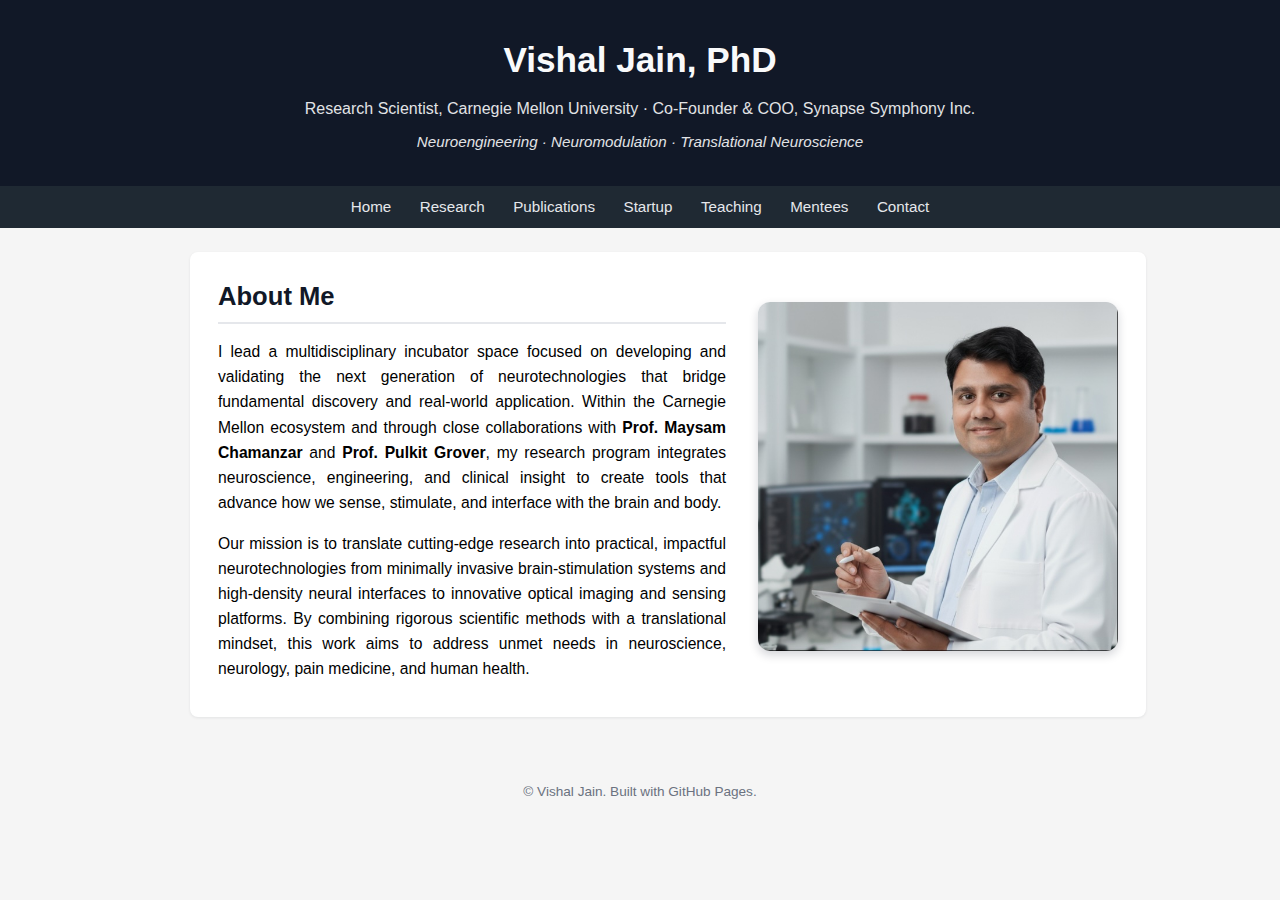
<file: index.html>
<!DOCTYPE html>
<html lang="en">
<head>
    <meta charset="UTF-8">
    <title>Vishal Jain, PhD – Neuroengineering</title>
    <meta name="viewport" content="width=device-width, initial-scale=1.0">
    <link rel="stylesheet" href="assets/css/style.css">
</head>
<body>
    <header>
        <h1>Vishal Jain, PhD</h1>
        <p>Research Scientist, Carnegie Mellon University · Co-Founder &amp; COO, Synapse Symphony Inc.</p>
        <p class="tagline">Neuroengineering · Neuromodulation · Translational Neuroscience</p>
    </header>

    <nav>
        <a href="index.html">Home</a>
        <a href="research.html">Research</a>
        <a href="publications.html">Publications</a>
        <a href="startup.html">Startup</a>
        <a href="teaching.html">Teaching</a>
        <a href="mentees.html">Mentees</a>
        <a href="contact.html">Contact</a>
    </nav>

    <main class="container">

<section id="lab-hero" class="hero">
  <div class="hero-text">
    <h2>About Me</h2>
    <p>
      I lead a multidisciplinary incubator space focused on developing and validating the next
      generation of neurotechnologies that bridge fundamental discovery and real-world application.
      Within the Carnegie Mellon ecosystem and through close collaborations with
      <strong>Prof. Maysam Chamanzar</strong> and <strong>Prof. Pulkit Grover</strong>,
      my research program integrates neuroscience, engineering, and clinical insight to create tools
      that advance how we sense, stimulate, and interface with the brain and body.
    </p>
    <p>
      Our mission is to translate cutting-edge research into practical, impactful neurotechnologies 
      from minimally invasive brain-stimulation systems and high-density neural interfaces to 
      innovative optical imaging and sensing platforms. By combining rigorous scientific methods 
      with a translational mindset, this work aims to address unmet needs in neuroscience, neurology, 
      pain medicine, and human health.
    </p>
  </div>

  <div class="hero-image">
    <img src="assets/images/lab_Vishal.jpg" alt="lab_Vishal.jpg">
  </div>
</section>

    </main>

    <footer>
        &copy; Vishal Jain. Built with GitHub Pages.
    </footer>
</body>
</html>
</file>
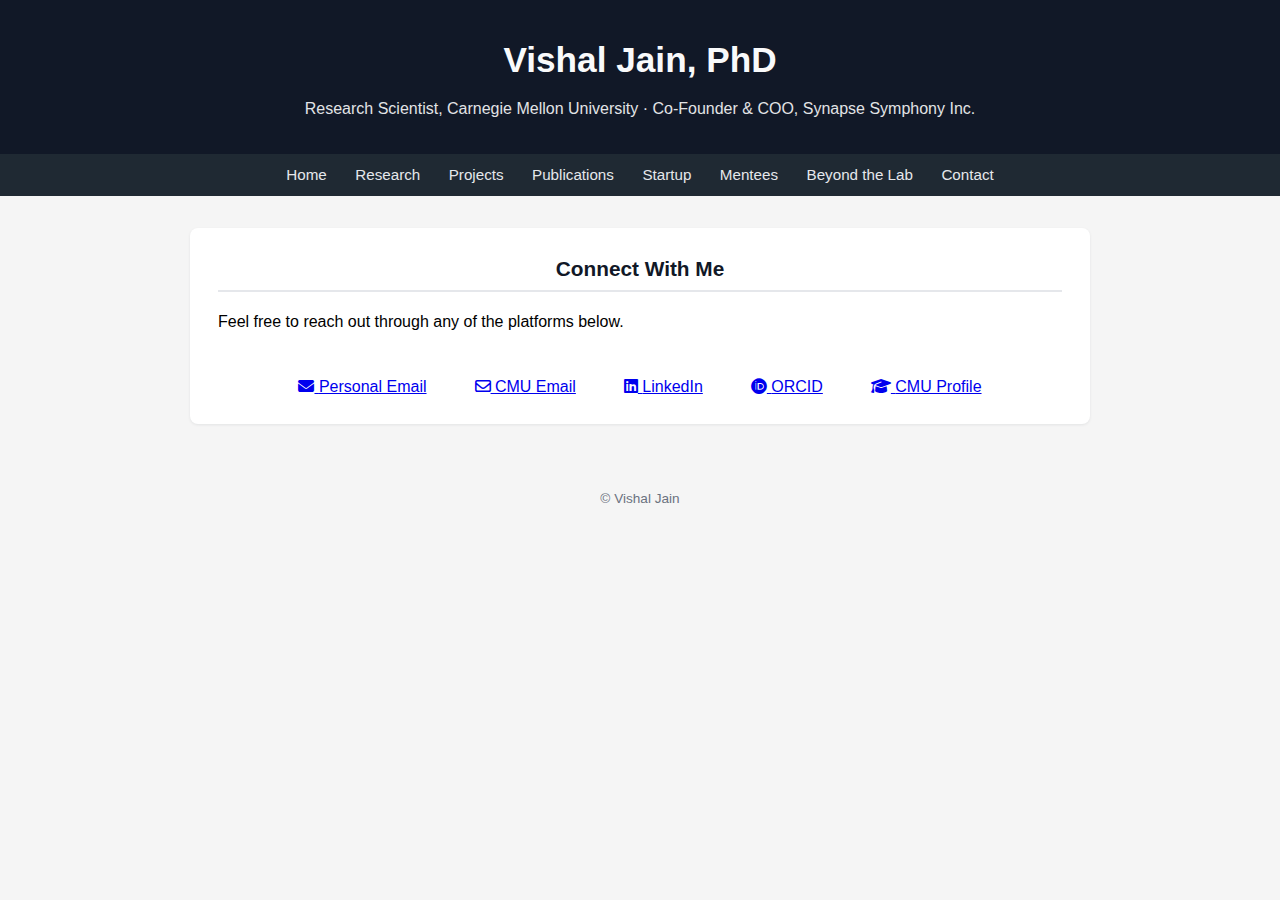
<file: contact.html>
<!DOCTYPE html>
<html lang="en">
<head>
    <meta charset="UTF-8">
    <title>Contact – Vishal Jain</title>
    <meta name="viewport" content="width=device-width, initial-scale=1.0">
    <link rel="stylesheet" href="assets/css/style.css">

    <!-- Font Awesome for icons -->
    <link rel="stylesheet" href="https://cdnjs.cloudflare.com/ajax/libs/font-awesome/6.5.0/css/all.min.css">
</head>

<body>

<header>
    <h1>Vishal Jain, PhD</h1>
    <p>Research Scientist, Carnegie Mellon University · Co-Founder & COO, Synapse Symphony Inc.</p>
</header>

<nav>
    <a href="index.html">Home</a>
    <a href="research.html">Research</a>
    <a href="projects.html">Projects</a>
    <a href="publications.html">Publications</a>
    <a href="startup.html">Startup</a>
    <a href="mentees.html">Mentees</a>
    <a href="fun.html">Beyond the Lab</a>
    <a href="contact.html">Contact</a>
</nav>

<main class="container">
<section id="contact-section">
    <h2>Connect With Me</h2>

    <p class="contact-intro">
        Feel free to reach out through any of the platforms below.
    </p>

    <div class="contact-icons">

        <!-- Personal Gmail -->
        <a href="drvishaljain.resgmail.com" class="contact-icon" target="_blank">
            <i class="fa-solid fa-envelope"></i>
            <span>Personal Email</span>
        </a>

        <!-- Professional Gmail -->
        <a href="vishalja@andrew.cmu.edu" class="contact-icon" target="_blank">
            <i class="fa-regular fa-envelope"></i>
            <span>CMU Email</span>
        </a>

        <!-- LinkedIn -->
        <a href="https://www.linkedin.com/in/vishal-jain-phd-2135058b/" class="contact-icon" target="_blank">
            <i class="fa-brands fa-linkedin"></i>
            <span>LinkedIn</span>
        </a>

        <!-- ORCID -->
        <a href="https://orcid.org/0000-0002-5865-6235" class="contact-icon" target="_blank">
            <i class="fa-brands fa-orcid"></i>
            <span>ORCID</span>
        </a>

        <!-- CMU Page -->
        <a href="https://www.cmu.edu/ni/people/postdocs/vishal-jain" class="contact-icon" target="_blank">
            <i class="fa-solid fa-graduation-cap"></i>
            <span>CMU Profile</span>
        </a>

    </div>
</section>
</main>

<footer>
    &copy; Vishal Jain
</footer>

</body>
</html>
</file>
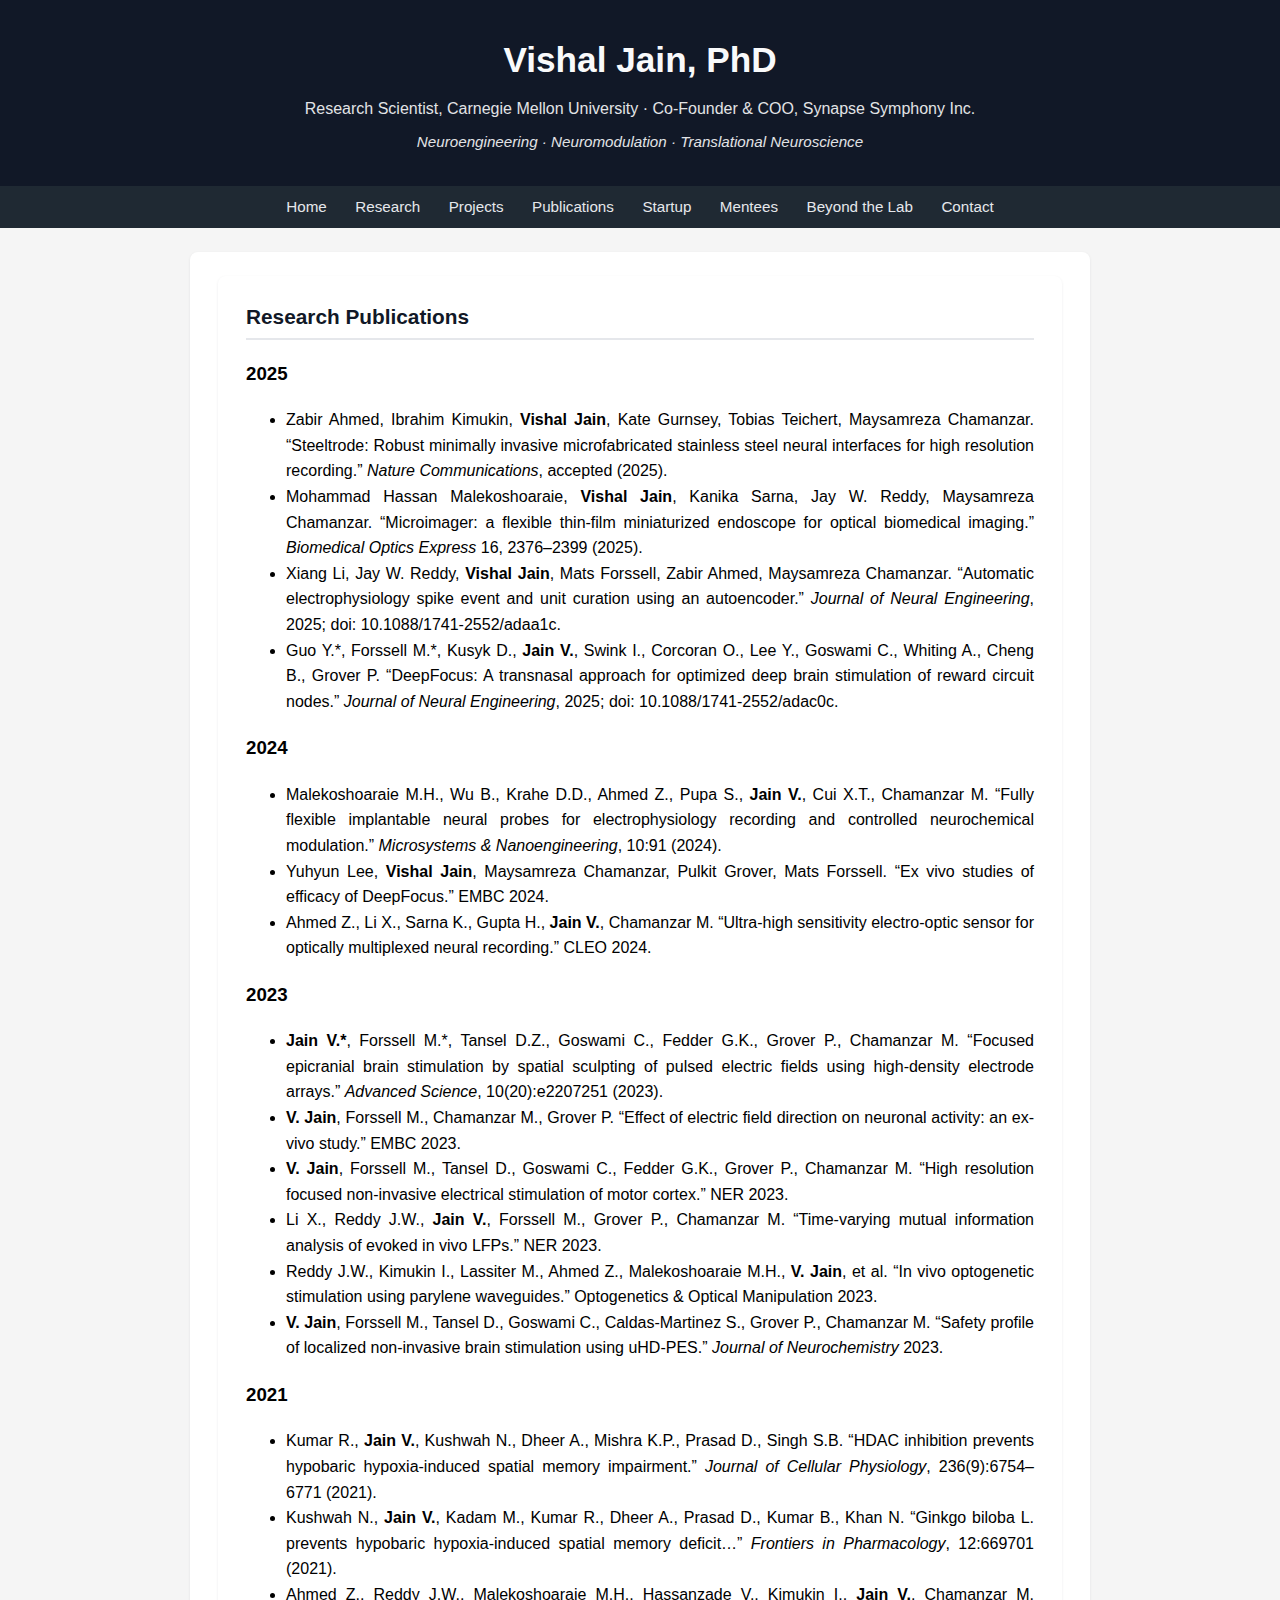
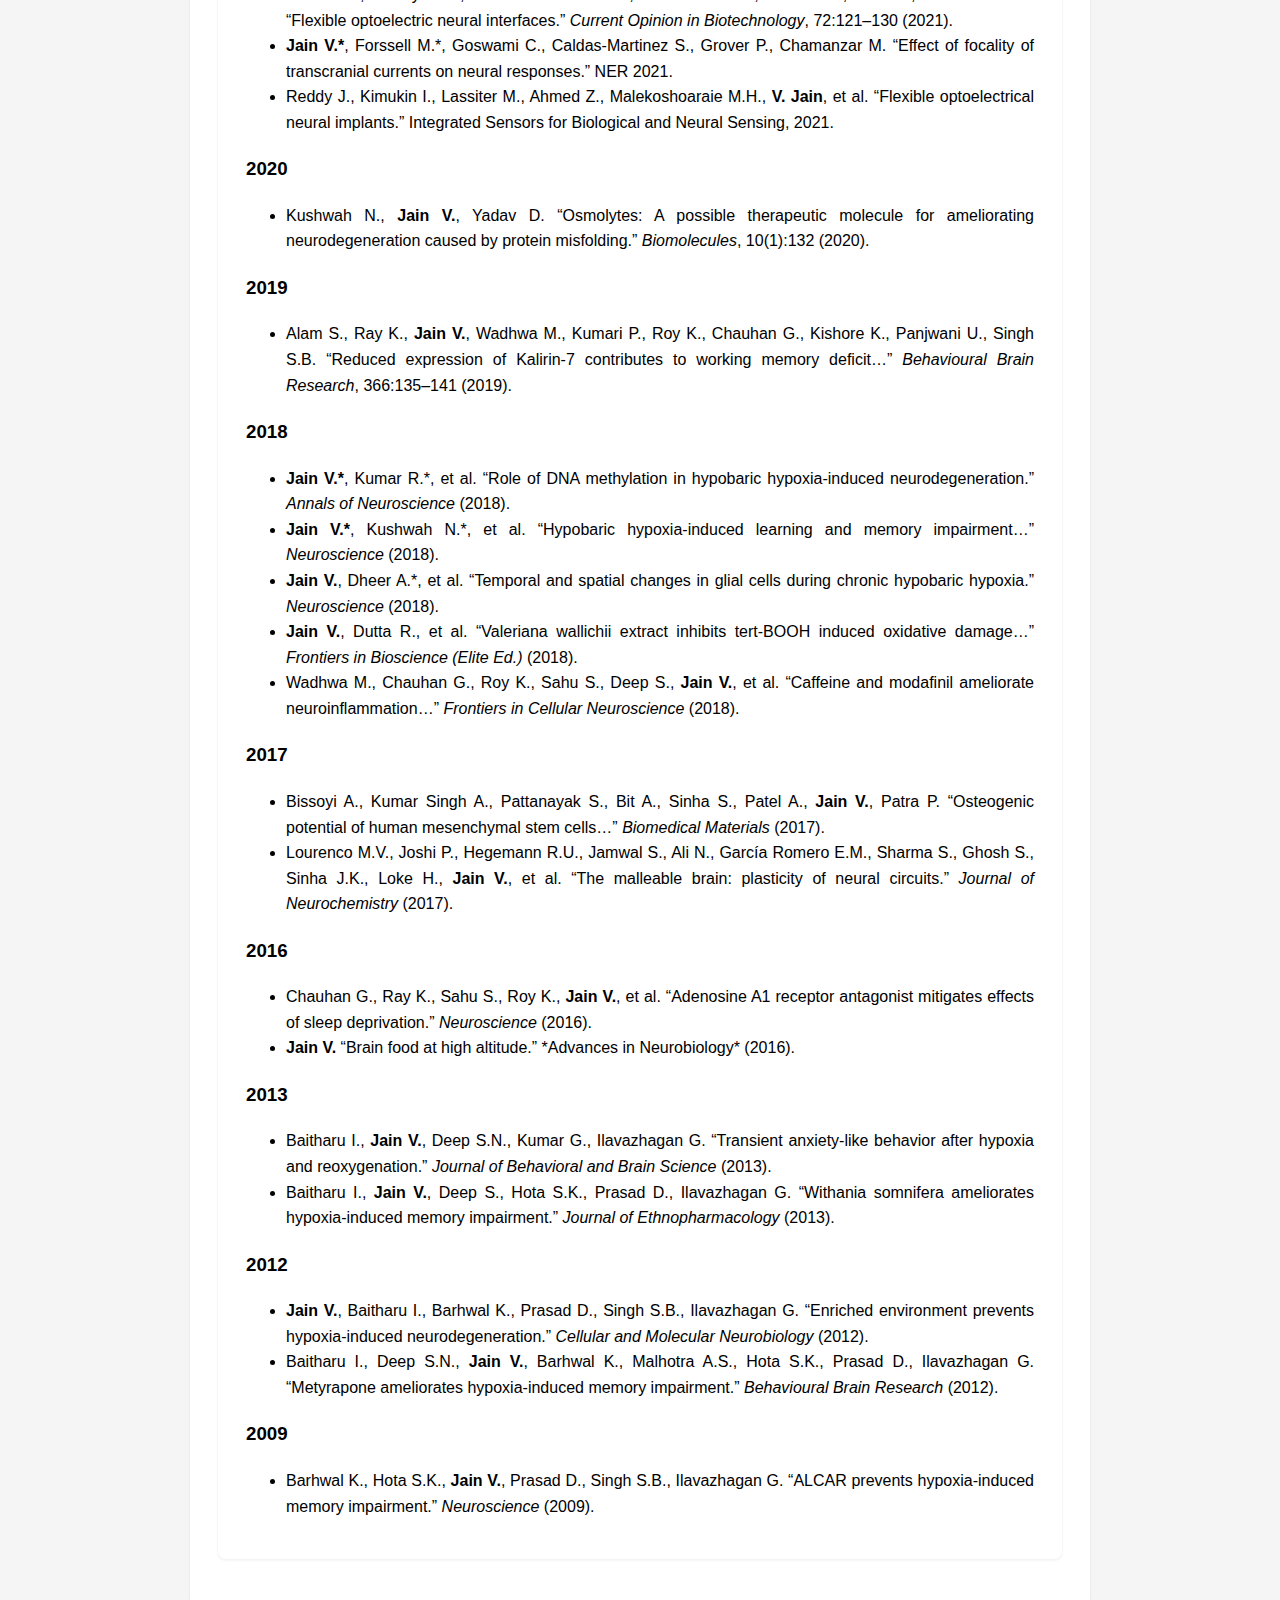
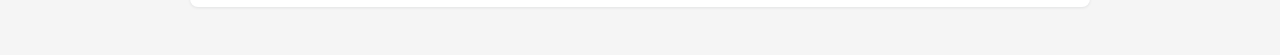
<file: publications.html>
<!DOCTYPE html>
<html lang="en">
<head>
    <meta charset="UTF-8">
    <title>Vishal Jain, PhD – Neuroengineering</title>
    <meta name="viewport" content="width=device-width, initial-scale=1.0">
    <link rel="stylesheet" href="assets/css/style.css">
</head>
<body>
    <header>
        <h1>Vishal Jain, PhD</h1>
        <p>Research Scientist, Carnegie Mellon University · Co-Founder &amp; COO, Synapse Symphony Inc.</p>
        <p class="tagline">Neuroengineering · Neuromodulation · Translational Neuroscience</p>
    </header>

    <nav>
        <a href="index.html">Home</a>
        <a href="research.html">Research</a>
        <a href="projects.html">Projects</a>
        <a href="publications.html">Publications</a>
        <a href="startup.html">Startup</a>
        <!-- <a href="teaching.html">Teaching</a> -->
        <a href="mentees.html">Mentees</a>
        <a href="fun.html">Beyond the Lab</a>
        <a href="contact.html">Contact</a>
    </nav>

    <main class="container">

<section>
    <section>
    <h2>Research Publications</h2>

    <!-- 2025 -->
    <h3>2025</h3>
    <ul>
        <li>
            Zabir Ahmed, Ibrahim Kimukin, <strong>Vishal Jain</strong>, Kate Gurnsey, Tobias Teichert, Maysamreza Chamanzar. 
            “Steeltrode: Robust minimally invasive microfabricated stainless steel neural interfaces for high resolution recording.” 
            <em>Nature Communications</em>, accepted (2025).
        </li>
        <li>
            Mohammad Hassan Malekoshoaraie, <strong>Vishal Jain</strong>, Kanika Sarna, Jay W. Reddy, Maysamreza Chamanzar. 
            “Microimager: a flexible thin-film miniaturized endoscope for optical biomedical imaging.” 
            <em>Biomedical Optics Express</em> 16, 2376–2399 (2025).
        </li>
        <li>
            Xiang Li, Jay W. Reddy, <strong>Vishal Jain</strong>, Mats Forssell, Zabir Ahmed, Maysamreza Chamanzar. 
            “Automatic electrophysiology spike event and unit curation using an autoencoder.” 
            <em>Journal of Neural Engineering</em>, 2025; doi: 10.1088/1741-2552/adaa1c.
        </li>
        <li>
            Guo Y.*, Forssell M.*, Kusyk D., <strong>Jain V.</strong>, Swink I., Corcoran O., Lee Y., Goswami C., Whiting A., Cheng B., Grover P. 
            “DeepFocus: A transnasal approach for optimized deep brain stimulation of reward circuit nodes.” 
            <em>Journal of Neural Engineering</em>, 2025; doi: 10.1088/1741-2552/adac0c.
        </li>
    </ul>

    <!-- 2024 -->
    <h3>2024</h3>
    <ul>
        <li>
            Malekoshoaraie M.H., Wu B., Krahe D.D., Ahmed Z., Pupa S., <strong>Jain V.</strong>, Cui X.T., Chamanzar M. 
            “Fully flexible implantable neural probes for electrophysiology recording and controlled neurochemical modulation.” 
            <em>Microsystems &amp; Nanoengineering</em>, 10:91 (2024).
        </li>
        <li>
            Yuhyun Lee, <strong>Vishal Jain</strong>, Maysamreza Chamanzar, Pulkit Grover, Mats Forssell. 
            “Ex vivo studies of efficacy of DeepFocus.” 
            EMBC 2024.
        </li>
        <li>
            Ahmed Z., Li X., Sarna K., Gupta H., <strong>Jain V.</strong>, Chamanzar M. 
            “Ultra-high sensitivity electro-optic sensor for optically multiplexed neural recording.” 
            CLEO 2024.
        </li>
    </ul>

    <!-- 2023 -->
    <h3>2023</h3>
    <ul>
        <li>
            <strong>Jain V.*</strong>, Forssell M.*, Tansel D.Z., Goswami C., Fedder G.K., Grover P., Chamanzar M. 
            “Focused epicranial brain stimulation by spatial sculpting of pulsed electric fields using high-density electrode arrays.” 
            <em>Advanced Science</em>, 10(20):e2207251 (2023).
        </li>
        <li>
            <strong>V. Jain</strong>, Forssell M., Chamanzar M., Grover P. 
            “Effect of electric field direction on neuronal activity: an ex-vivo study.” 
            EMBC 2023.
        </li>
        <li>
            <strong>V. Jain</strong>, Forssell M., Tansel D., Goswami C., Fedder G.K., Grover P., Chamanzar M. 
            “High resolution focused non-invasive electrical stimulation of motor cortex.” 
            NER 2023.
        </li>
        <li>
            Li X., Reddy J.W., <strong>Jain V.</strong>, Forssell M., Grover P., Chamanzar M. 
            “Time-varying mutual information analysis of evoked in vivo LFPs.” 
            NER 2023.
        </li>
        <li>
            Reddy J.W., Kimukin I., Lassiter M., Ahmed Z., Malekoshoaraie M.H., <strong>V. Jain</strong>, et al. 
            “In vivo optogenetic stimulation using parylene waveguides.” 
            Optogenetics & Optical Manipulation 2023.
        </li>
        <li>
            <strong>V. Jain</strong>, Forssell M., Tansel D., Goswami C., Caldas-Martinez S., Grover P., Chamanzar M. 
            “Safety profile of localized non-invasive brain stimulation using uHD-PES.” 
            <em>Journal of Neurochemistry</em> 2023.
        </li>
    </ul>

    <!-- 2021 -->
    <h3>2021</h3>
    <ul>
        <li>
            Kumar R., <strong>Jain V.</strong>, Kushwah N., Dheer A., Mishra K.P., Prasad D., Singh S.B. 
            “HDAC inhibition prevents hypobaric hypoxia-induced spatial memory impairment.” 
            <em>Journal of Cellular Physiology</em>, 236(9):6754–6771 (2021).
        </li>
        <li>
            Kushwah N., <strong>Jain V.</strong>, Kadam M., Kumar R., Dheer A., Prasad D., Kumar B., Khan N. 
            “Ginkgo biloba L. prevents hypobaric hypoxia-induced spatial memory deficit…” 
            <em>Frontiers in Pharmacology</em>, 12:669701 (2021).
        </li>
        <li>
            Ahmed Z., Reddy J.W., Malekoshoaraie M.H., Hassanzade V., Kimukin I., <strong>Jain V.</strong>, Chamanzar M. 
            “Flexible optoelectric neural interfaces.” 
            <em>Current Opinion in Biotechnology</em>, 72:121–130 (2021).
        </li>
        <li>
            <strong>Jain V.*</strong>, Forssell M.*, Goswami C., Caldas-Martinez S., Grover P., Chamanzar M. 
            “Effect of focality of transcranial currents on neural responses.” 
            NER 2021.
        </li>
        <li>
            Reddy J., Kimukin I., Lassiter M., Ahmed Z., Malekoshoaraie M.H., <strong>V. Jain</strong>, et al. 
            “Flexible optoelectrical neural implants.” 
            Integrated Sensors for Biological and Neural Sensing, 2021.
        </li>
    </ul>

    <!-- 2020 -->
    <h3>2020</h3>
    <ul>
        <li>
            Kushwah N., <strong>Jain V.</strong>, Yadav D. 
            “Osmolytes: A possible therapeutic molecule for ameliorating neurodegeneration caused by protein misfolding.” 
            <em>Biomolecules</em>, 10(1):132 (2020).
        </li>
    </ul>

    <!-- 2019 -->
    <h3>2019</h3>
    <ul>
        <li>
            Alam S., Ray K., <strong>Jain V.</strong>, Wadhwa M., Kumari P., Roy K., Chauhan G., Kishore K., Panjwani U., Singh S.B. 
            “Reduced expression of Kalirin-7 contributes to working memory deficit…” 
            <em>Behavioural Brain Research</em>, 366:135–141 (2019).
        </li>
    </ul>

    <!-- 2018 -->
    <h3>2018</h3>
    <ul>
        <li>
            <strong>Jain V.*</strong>, Kumar R.*, et al. “Role of DNA methylation in hypobaric hypoxia-induced neurodegeneration.” 
            <em>Annals of Neuroscience</em> (2018).
        </li>
        <li>
            <strong>Jain V.*</strong>, Kushwah N.*, et al. “Hypobaric hypoxia-induced learning and memory impairment…” 
            <em>Neuroscience</em> (2018).
        </li>
        <li>
            <strong>Jain V.</strong>, Dheer A.*, et al. “Temporal and spatial changes in glial cells during chronic hypobaric hypoxia.” 
            <em>Neuroscience</em> (2018).
        </li>
        <li>
            <strong>Jain V.</strong>, Dutta R., et al. “Valeriana wallichii extract inhibits tert-BOOH induced oxidative damage…” 
            <em>Frontiers in Bioscience (Elite Ed.)</em> (2018).
        </li>
        <li>
            Wadhwa M., Chauhan G., Roy K., Sahu S., Deep S., <strong>Jain V.</strong>, et al. 
            “Caffeine and modafinil ameliorate neuroinflammation…” 
            <em>Frontiers in Cellular Neuroscience</em> (2018).
        </li>
    </ul>

    <!-- 2017 -->
    <h3>2017</h3>
    <ul>
        <li>
            Bissoyi A., Kumar Singh A., Pattanayak S., Bit A., Sinha S., Patel A., <strong>Jain V.</strong>, Patra P. 
            “Osteogenic potential of human mesenchymal stem cells…” 
            <em>Biomedical Materials</em> (2017).
        </li>
        <li>
            Lourenco M.V., Joshi P., Hegemann R.U., Jamwal S., Ali N., 
            García Romero E.M., Sharma S., Ghosh S., Sinha J.K., Loke H., <strong>Jain V.</strong>, et al. 
            “The malleable brain: plasticity of neural circuits.” 
            <em>Journal of Neurochemistry</em> (2017).
        </li>
    </ul>

    <!-- 2016 -->
    <h3>2016</h3>
    <ul>
        <li>
            Chauhan G., Ray K., Sahu S., Roy K., <strong>Jain V.</strong>, et al. 
            “Adenosine A1 receptor antagonist mitigates effects of sleep deprivation.” 
            <em>Neuroscience</em> (2016).
        </li>
        <li>
            <strong>Jain V.</strong> 
            “Brain food at high altitude.” 
            *Advances in Neurobiology* (2016).
        </li>
    </ul>

    <!-- 2013 -->
    <h3>2013</h3>
    <ul>
        <li>
            Baitharu I., <strong>Jain V.</strong>, Deep S.N., Kumar G., Ilavazhagan G. 
            “Transient anxiety-like behavior after hypoxia and reoxygenation.” 
            <em>Journal of Behavioral and Brain Science</em> (2013).
        </li>
        <li>
            Baitharu I., <strong>Jain V.</strong>, Deep S., Hota S.K., Prasad D., Ilavazhagan G. 
            “Withania somnifera ameliorates hypoxia-induced memory impairment.” 
            <em>Journal of Ethnopharmacology</em> (2013).
        </li>
    </ul>

    <!-- 2012 -->
    <h3>2012</h3>
    <ul>
        <li>
            <strong>Jain V.</strong>, Baitharu I., Barhwal K., Prasad D., Singh S.B., Ilavazhagan G. 
            “Enriched environment prevents hypoxia-induced neurodegeneration.” 
            <em>Cellular and Molecular Neurobiology</em> (2012).
        </li>
        <li>
            Baitharu I., Deep S.N., <strong>Jain V.</strong>, Barhwal K., Malhotra A.S., Hota S.K., Prasad D., Ilavazhagan G. 
            “Metyrapone ameliorates hypoxia-induced memory impairment.” 
            <em>Behavioural Brain Research</em> (2012).
        </li>
    </ul>

    <!-- 2009 -->
    <h3>2009</h3>
    <ul>
        <li>
            Barhwal K., Hota S.K., <strong>Jain V.</strong>, Prasad D., Singh S.B., Ilavazhagan G. 
            “ALCAR prevents hypoxia-induced memory impairment.” 
            <em>Neuroscience</em> (2009).
        </li>
    </ul>

</section>
</file>
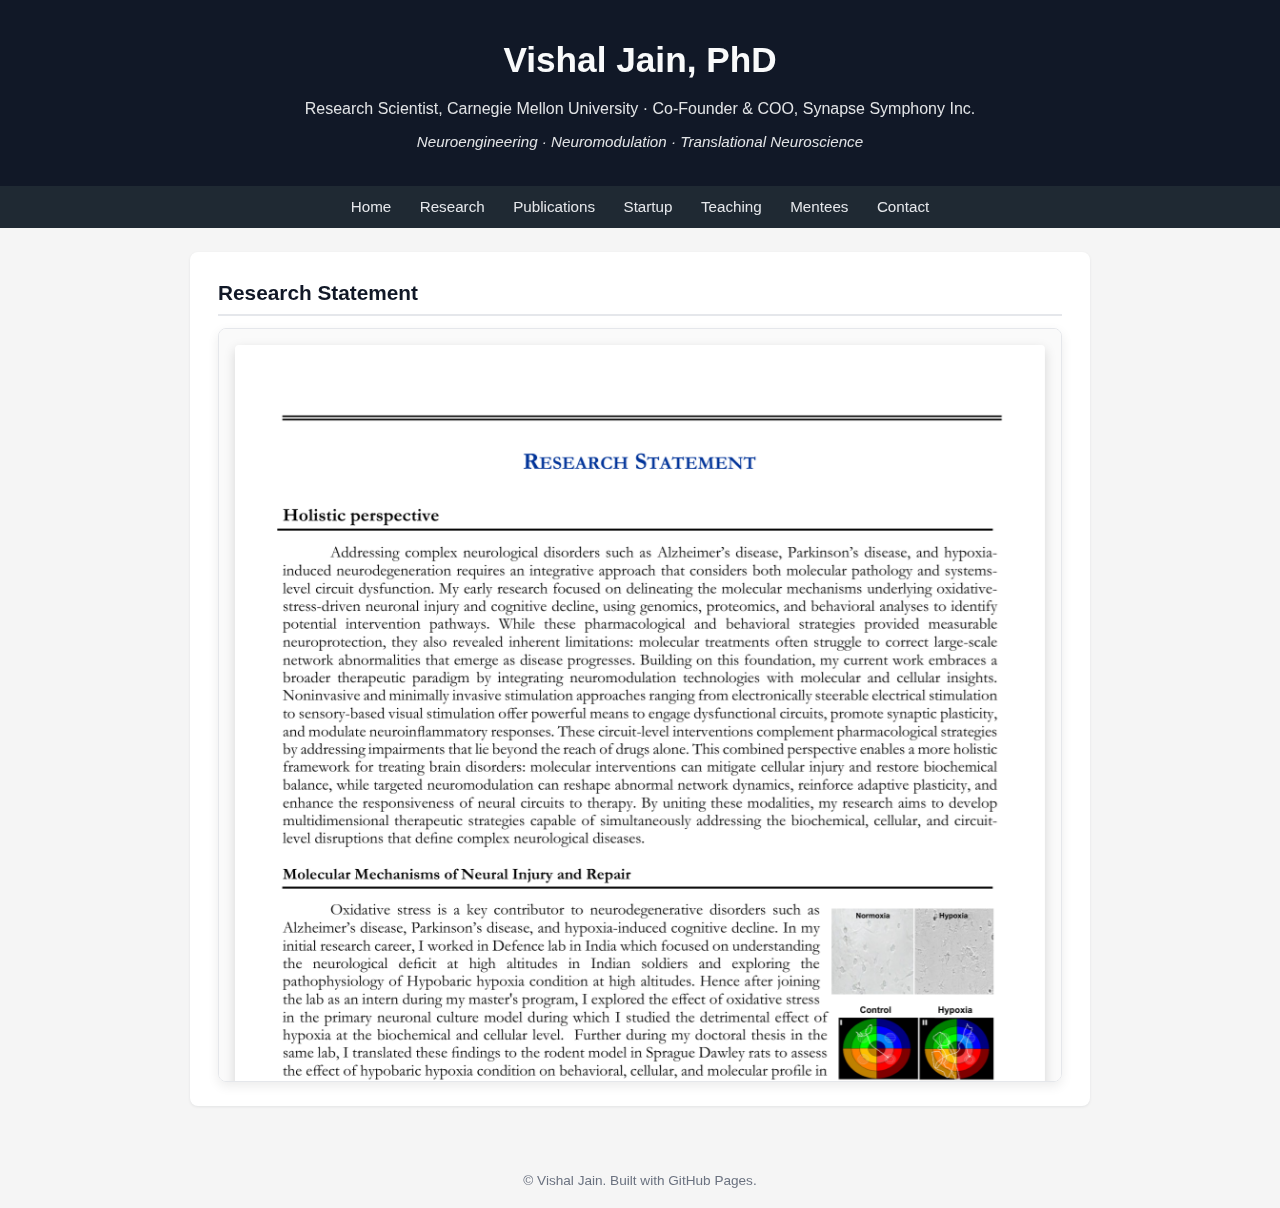
<file: research.html>
<!DOCTYPE html>
<html lang="en">
<head>
    <meta charset="UTF-8">
    <title>Research – Vishal Jain, PhD</title>
    <meta name="viewport" content="width=device-width, initial-scale=1.0">
    <link rel="stylesheet" href="assets/css/style.css">
</head>
<body>
    <header>
        <h1>Vishal Jain, PhD</h1>
        <p>Research Scientist, Carnegie Mellon University · Co-Founder &amp; COO, Synapse Symphony Inc.</p>
        <p class="tagline">Neuroengineering · Neuromodulation · Translational Neuroscience</p>
    </header>

    <nav>
        <a href="index.html">Home</a>
        <a href="research.html">Research</a>
        <a href="publications.html">Publications</a>
        <a href="startup.html">Startup</a>
        <a href="teaching.html">Teaching</a>
        <a href="mentees.html">Mentees</a>
        <a href="contact.html">Contact</a>
    </nav>

    <main class="container">

<section id="research-pages">
  <h2>Research Statement</h2>

  <div class="pdf-images">
    <img src="assets/research_pages/page_1.png" alt="Research statement page 1">
    <img src="assets/research_pages/page_2.png" alt="Research statement page 2">
    <img src="assets/research_pages/page_3.png" alt="Research statement page 3">
    <img src="assets/research_pages/page_4.png" alt="Research statement page 4">
  </div>
</section>
    </main>

    <footer>
        &copy; Vishal Jain. Built with GitHub Pages.
    </footer>
</body>
</html>
</file>
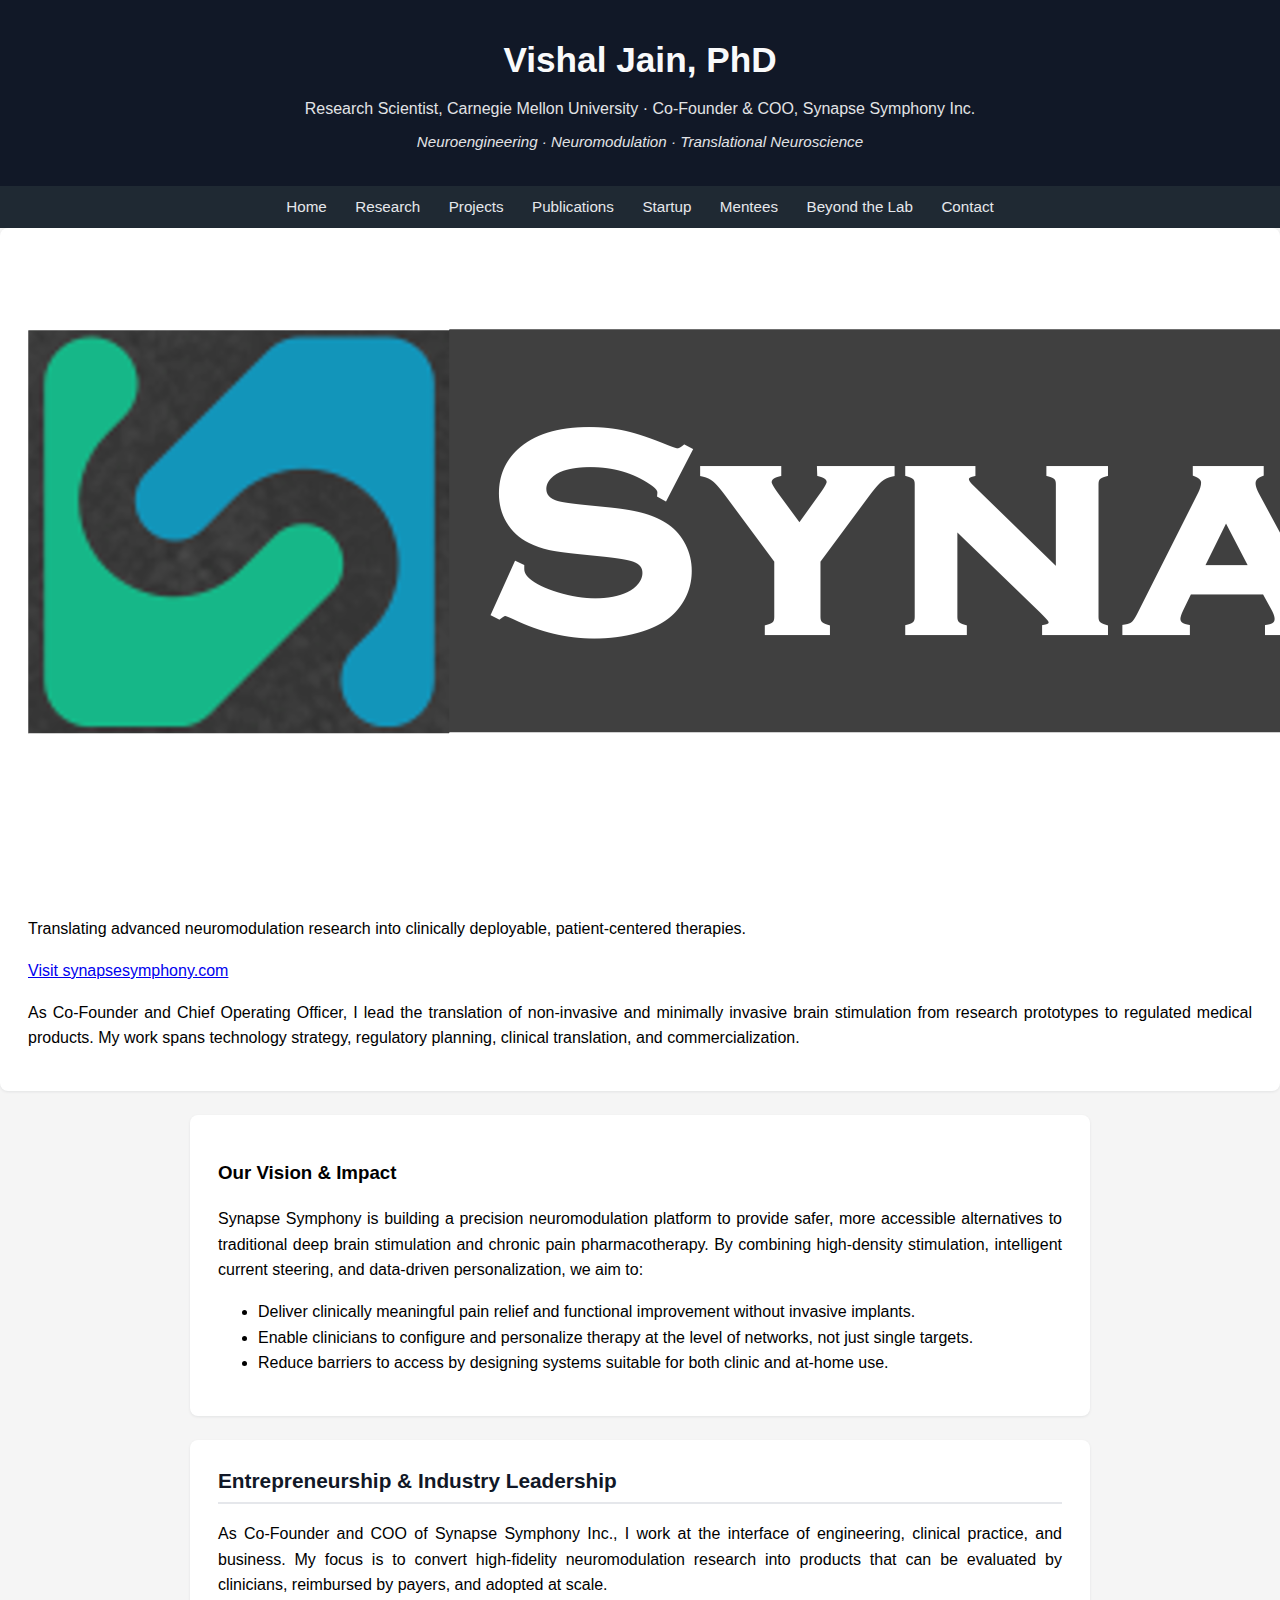
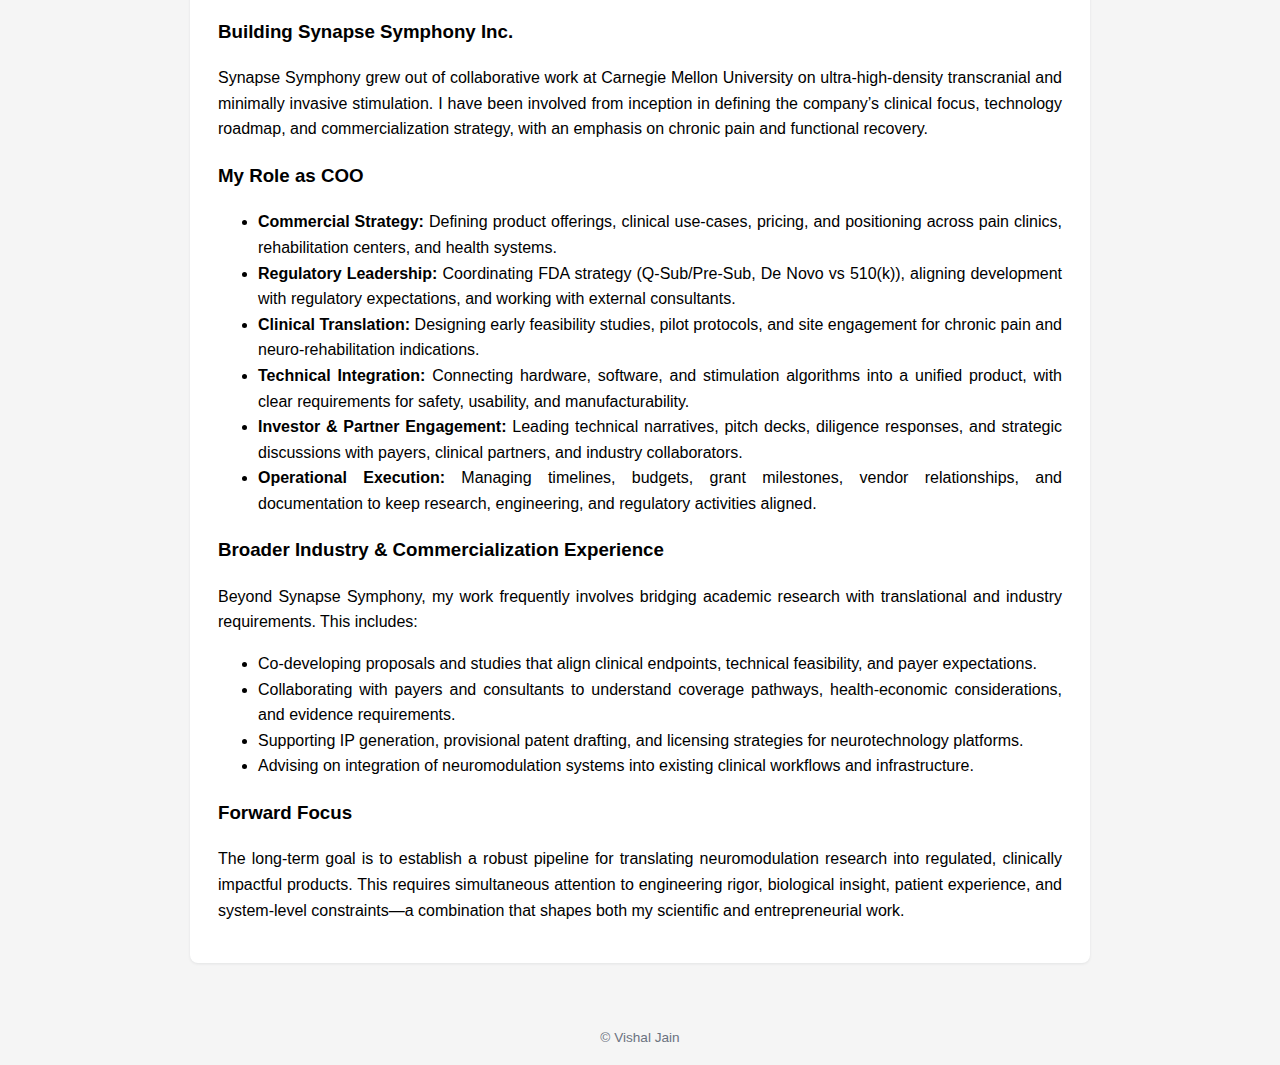
<file: startup.html>
<!DOCTYPE html>
<html lang="en">
<head>
    <meta charset="UTF-8">
    <title>Startup – Vishal Jain</title>
    <meta name="viewport" content="width=device-width, initial-scale=1.0">
    <link rel="stylesheet" href="assets/css/style.css">
</head>
<body>

<header>
    <h1>Vishal Jain, PhD</h1>
    <p>Research Scientist, Carnegie Mellon University · Co-Founder &amp; COO, Synapse Symphony Inc.</p>
    <p class="tagline">Neuroengineering · Neuromodulation · Translational Neuroscience</p>
</header>

<nav>
    <a href="index.html">Home</a>
    <a href="research.html">Research</a>
    <a href="projects.html">Projects</a>
    <a href="publications.html">Publications</a>
    <a href="startup.html">Startup</a>
    <a href="mentees.html">Mentees</a>
    <a href="fun.html">Beyond the Lab</a>
    <a href="contact.html">Contact</a>
</nav>

<!-- Full-width hero for Synapse Symphony -->
<section id="startup-hero" class="startup-hero">
    <div class="startup-hero-inner">
        <div class="startup-hero-left">
            <!-- Logo header (update the logo path once you upload it) -->
            <div class="startup-logo">
                <img src="assets/logos/Synapse Symphony Logo.png" alt="Synapse Symphony Logo">
            </div>
            <p class="startup-hero-tagline">
                Translating advanced neuromodulation research into clinically deployable, patient-centered therapies.
            </p>
            <a class="startup-hero-cta" href="https://www.synapsesymphony.com" target="_blank" rel="noopener">
                Visit synapsesymphony.com
            </a>
        </div>
        <div class="startup-hero-right">
            <p>
                As Co-Founder and Chief Operating Officer, I lead the translation of non-invasive and minimally invasive
                brain stimulation from research prototypes to regulated medical products. My work spans technology
                strategy, regulatory planning, clinical translation, and commercialization.
            </p>
        </div>
    </div>
</section>

<main class="container">

    <!-- Our Vision & Impact box -->
    <section id="startup-vision" class="startup-vision">
        <div class="vision-card">
            <h3>Our Vision &amp; Impact</h3>
            <p>
                Synapse Symphony is building a precision neuromodulation platform to provide safer, more accessible
                alternatives to traditional deep brain stimulation and chronic pain pharmacotherapy. By combining
                high-density stimulation, intelligent current steering, and data-driven personalization, we aim to:
            </p>
            <ul>
                <li>Deliver clinically meaningful pain relief and functional improvement without invasive implants.</li>
                <li>Enable clinicians to configure and personalize therapy at the level of networks, not just single targets.</li>
                <li>Reduce barriers to access by designing systems suitable for both clinic and at-home use.</li>
            </ul>
        </div>
    </section>

    <!-- Entrepreneurial / industry experience content -->
    <section id="startup">
        <h2>Entrepreneurship &amp; Industry Leadership</h2>

        <p class="startup-intro">
            As Co-Founder and COO of Synapse Symphony Inc., I work at the interface of engineering, clinical practice,
            and business. My focus is to convert high-fidelity neuromodulation research into products that can be
            evaluated by clinicians, reimbursed by payers, and adopted at scale.
        </p>

        <h3>Building Synapse Symphony Inc.</h3>
        <p>
            Synapse Symphony grew out of collaborative work at Carnegie Mellon University on ultra-high-density
            transcranial and minimally invasive stimulation. I have been involved from inception in defining the
            company’s clinical focus, technology roadmap, and commercialization strategy, with an emphasis on chronic
            pain and functional recovery.
        </p>

        <h3>My Role as COO</h3>
        <ul>
            <li><strong>Commercial Strategy:</strong> Defining product offerings, clinical use-cases, pricing, and positioning across pain clinics, rehabilitation centers, and health systems.</li>
            <li><strong>Regulatory Leadership:</strong> Coordinating FDA strategy (Q-Sub/Pre-Sub, De Novo vs 510(k)), aligning development with regulatory expectations, and working with external consultants.</li>
            <li><strong>Clinical Translation:</strong> Designing early feasibility studies, pilot protocols, and site engagement for chronic pain and neuro-rehabilitation indications.</li>
            <li><strong>Technical Integration:</strong> Connecting hardware, software, and stimulation algorithms into a unified product, with clear requirements for safety, usability, and manufacturability.</li>
            <li><strong>Investor &amp; Partner Engagement:</strong> Leading technical narratives, pitch decks, diligence responses, and strategic discussions with payers, clinical partners, and industry collaborators.</li>
            <li><strong>Operational Execution:</strong> Managing timelines, budgets, grant milestones, vendor relationships, and documentation to keep research, engineering, and regulatory activities aligned.</li>
        </ul>

        <h3>Broader Industry &amp; Commercialization Experience</h3>
        <p>
            Beyond Synapse Symphony, my work frequently involves bridging academic research with translational and
            industry requirements. This includes:
        </p>
        <ul>
            <li>Co-developing proposals and studies that align clinical endpoints, technical feasibility, and payer expectations.</li>
            <li>Collaborating with payers and consultants to understand coverage pathways, health-economic considerations, and evidence requirements.</li>
            <li>Supporting IP generation, provisional patent drafting, and licensing strategies for neurotechnology platforms.</li>
            <li>Advising on integration of neuromodulation systems into existing clinical workflows and infrastructure.</li>
        </ul>

        <h3>Forward Focus</h3>
        <p>
            The long-term goal is to establish a robust pipeline for translating neuromodulation research into regulated,
            clinically impactful products. This requires simultaneous attention to engineering rigor, biological insight,
            patient experience, and system-level constraints—a combination that shapes both my scientific and
            entrepreneurial work.
        </p>
    </section>
</main>

<footer>
    &copy; Vishal Jain
</footer>

</body>
</html>
</file>
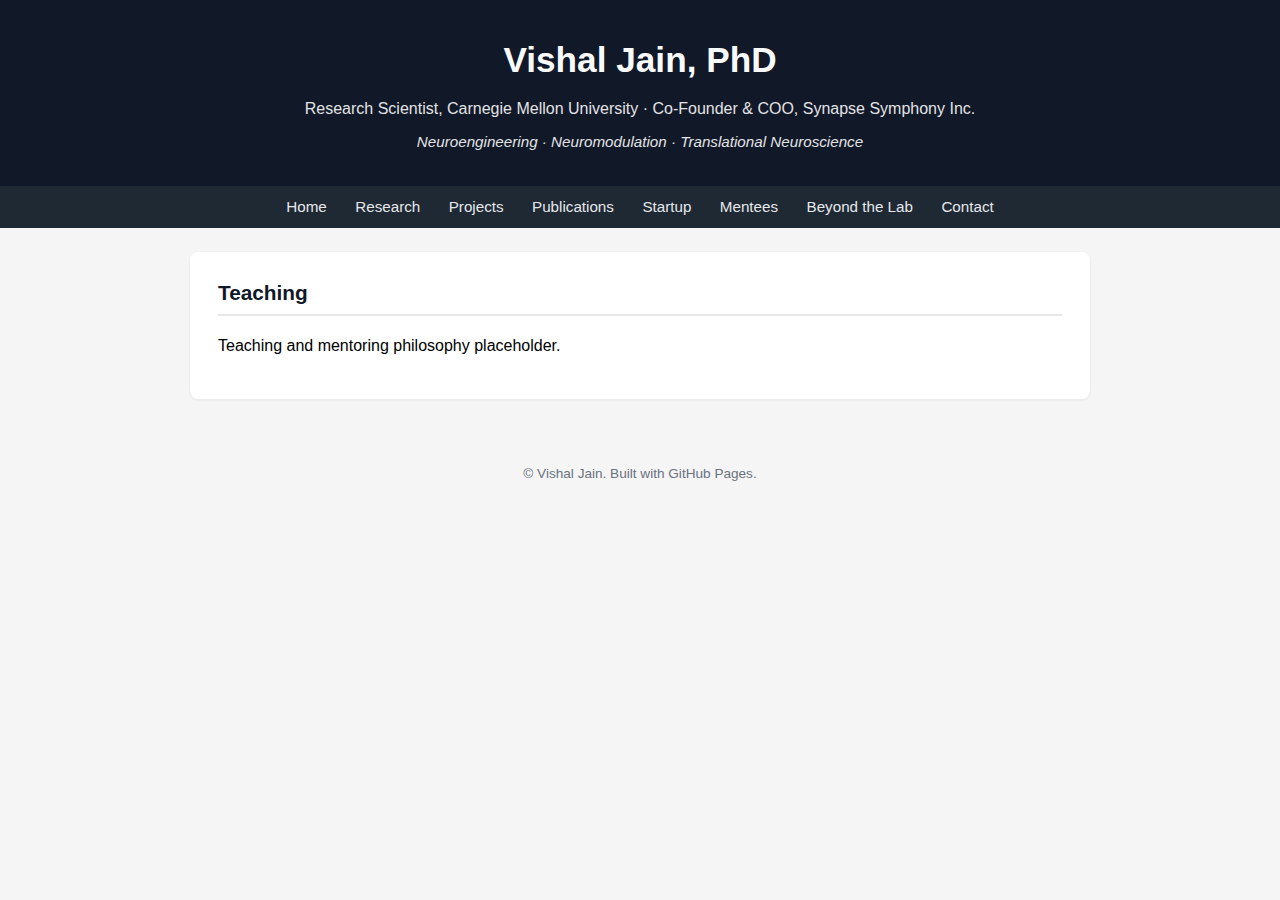
<file: teaching.html>
<!DOCTYPE html>
<html lang="en">
<head>
    <meta charset="UTF-8">
    <title>Vishal Jain, PhD – Neuroengineering</title>
    <meta name="viewport" content="width=device-width, initial-scale=1.0">
    <link rel="stylesheet" href="assets/css/style.css">
</head>
<body>
    <header>
        <h1>Vishal Jain, PhD</h1>
        <p>Research Scientist, Carnegie Mellon University · Co-Founder &amp; COO, Synapse Symphony Inc.</p>
        <p class="tagline">Neuroengineering · Neuromodulation · Translational Neuroscience</p>
    </header>

    <nav>
        <a href="index.html">Home</a>
        <a href="research.html">Research</a>
        <a href="projects.html">Projects</a>
        <a href="publications.html">Publications</a>
        <a href="startup.html">Startup</a>
       <!-- <a href="teaching.html">Teaching</a> -->
        <a href="mentees.html">Mentees</a>
        <a href="fun.html">Beyond the Lab</a>
        <a href="contact.html">Contact</a>
    </nav>

    <main class="container">

<section>
    <h2>Teaching</h2>
    <p>Teaching and mentoring philosophy placeholder.</p>
</section>

    </main>

    <footer>
        &copy; Vishal Jain. Built with GitHub Pages.
    </footer>
</body>
</html>
</file>
<file: assets/css/style.css>
body {
    font-family: -apple-system, BlinkMacSystemFont, "Segoe UI", Arial, sans-serif;
    margin: 0;
    padding: 0;
    line-height: 1.6;
    background-color: #f5f5f5;
}
header {
    background: #111827;
    color: #f9fafb;
    padding: 2rem 1rem;
    text-align: center;
}
header h1 {
    margin: 0;
    font-size: 2.2rem;
}
header p {
    margin: 0.5rem 0 0;
    font-size: 1rem;
    opacity: 0.9;
}
nav {
    background: #1f2933;
    padding: 0.5rem 1rem;
    text-align: center;
}
nav a {
    color: #e5e7eb;
    margin: 0 0.75rem;
    text-decoration: none;
    font-size: 0.95rem;
}
nav a:hover {
    text-decoration: underline;
}
.container {
    max-width: 900px;
    margin: 1.5rem auto 3rem;
    padding: 0 1rem;
}
section {
    background: #ffffff;
    margin-bottom: 1.5rem;
    padding: 1.5rem 1.75rem;
    border-radius: 8px;
    box-shadow: 0 1px 3px rgba(15, 23, 42, 0.08);
}
h2 {
    margin-top: 0;
    color: #111827;
    border-bottom: 2px solid #e5e7eb;
    padding-bottom: 0.3rem;
    font-size: 1.3rem;
}
.tagline {
    font-style: italic;
    margin-top: 0.5rem;
    font-size: 0.95rem;
    opacity: 0.9;
}
.mentees-grid {
    display: grid;
    grid-template-columns: repeat(auto-fill, minmax(260px, 1fr));
    gap: 1.5rem;
}
.mentee-card {
    background: #ffffff;
    padding: 1rem;
    border-radius: 8px;
    box-shadow: 0 1px 3px rgba(15, 23, 42, 0.12);
    text-align: center;
}
.mentee-card img {
    width: 120px;
    height: 120px;
    object-fit: cover;
    border-radius: 50%;
    margin-bottom: 0.8rem;
    border: 2px solid #e5e7eb;
}
.mentee-name {
    font-size: 1.1rem;
    font-weight: 600;
    margin-bottom: 0.4rem;
}
.mentee-role {
    font-size: 0.9rem;
    font-style: italic;
    color: #555;
    margin-bottom: 0.6rem;
}
.mentee-desc {
    font-size: 0.9rem;
    color: #444;
}
footer {
    text-align: center;
    padding: 1rem;
    font-size: 0.85rem;
    color: #6b7280;
}
.hero {
    display: flex !important;
    flex-direction: row !important;
    align-items: center;
    justify-content: space-between;
    gap: 2rem;
    width: 100%;
    margin-bottom: 2rem;
}

.hero-text {
    flex: 1 1 320px;
    text-align: justify;
}

.hero-text h2 {
    margin-top: 0;
    margin-bottom: 0.75rem;
    font-size: 1.6rem;
    color: #111827;
}

.hero-text p {
    margin-bottom: 0.75rem;
    font-size: 0.98rem;
}

.hero-image {
    flex: 0 1 320px;
    display: flex;
    justify-content: center;
}

.hero-image img {
    max-width: 100%;
    height: auto;
    border-radius: 12px;
    box-shadow: 0 4px 10px rgba(15, 23, 42, 0.18);
}

/* Mobile stacking */
@media (max-width: 768px) {
    .hero {
        flex-direction: column-reverse;
        align-items: flex-start;
    }
}

.hero-image {
    width: 100%;
    margin-bottom: 1rem;
    }
    
.hero-text {
    flex: 1 1 55%;
    text-align: justify !important;
}
.hero-image {
    flex: 0 0 40%;
    max-width: 40%;
    display: flex;
    justify-content: flex-end;
}

.hero-image img {
    width: 100%;
    height: auto;
    border-radius: 12px;
    box-shadow: 0 4px 10px rgba(15, 23, 42, 0.18);
}
    
#research-pages h2 {
    margin-bottom: 1.5rem;
}

.pdf-images img {
    width: 100%;
    max-width: 900px;      /* Limits image width */
    height: auto;
    display: block;
    margin: 0 auto 2rem;   /* Centers the image */
    border-radius: 8px;
    box-shadow: 0 4px 12px rgba(0, 0, 0, 0.15);
}
/* Research tab – scrollable PDF-like viewer */
#research-pages h2 {
    margin-bottom: 0.75rem;
}

#research-pages > p {
    margin-bottom: 1rem;
    font-size: 0.95rem;
    color: #4b5563;
}

.pdf-images {
    max-width: 900px;
    margin: 0 auto;
    padding: 1rem;
    height: 80vh;              /* viewport-relative height for scroll area */
    overflow-y: auto;          /* vertical scroll */
    background: #fafafa;
    border: 1px solid #e5e7eb;
    border-radius: 8px;
    box-shadow: 0 4px 12px rgba(0,0,0,0.08);
}

.pdf-images img {
    width: 100%;
    height: auto;
    display: block;
    margin-bottom: 1rem;
    background: white;
    border-radius: 4px;
}

/* Projects page horizontal scroller */
.projects-scroller {
    display: flex;
    gap: 1.25rem;
    overflow-x: auto;
    padding: 0.5rem 0 1rem;
    scroll-snap-type: x mandatory;
    -webkit-overflow-scrolling: touch;
}

.project-card {
    flex: 0 0 320px;
    background: #ffffff;
    border-radius: 10px;
    box-shadow: 0 2px 8px rgba(15, 23, 42, 0.12);
    scroll-snap-align: start;
    overflow: hidden;
}

.project-image {
    width: 100%;
    aspect-ratio: 3/4;
    background: #e5e7eb;
}

.project-image img {
    width: 100%;
    height: 100%;
    object-fit: cover;
}

.project-content {
    padding: 0.9rem 1rem 1rem;
}

.project-tags span {
    display: inline-block;
    font-size: 0.75rem;
    background: #eef2ff;
    color: #3730a3;
    border-radius: 999px;
    padding: 0.15rem 0.55rem;
    margin-right: 0.25rem;
}
.project-image {
    width: 100%;
    height: 0;
    padding-bottom: 133.33%;   /* 4/3 aspect ratio = 1.333 → 133.33% */
    position: relative;
    overflow: hidden;
    background: #e5e7eb;
    border-bottom: 1px solid #ddd;
}

.project-image img {
    position: absolute;
    top: 0;
    left: 0;
    width: 100%;
    height: 100%;
    object-fit: cover;         /* ensures image fills box perfectly */
    object-position: center;   /* center crop */
    display: block;
}
/* -------- Fun With Me Gallery Styles -------- */

#fun-gallery h2 {
    margin-bottom: 0.5rem;
}

.fun-intro {
    font-size: 0.95rem;
    color: #4b5563;
    margin-bottom: 1.25rem;
}

/* Masonry-style responsive grid */
.masonry-gallery {
    column-count: 3;
    column-gap: 1rem;
}

@media (max-width: 900px) {
    .masonry-gallery {
        column-count: 2;
    }
}

@media (max-width: 600px) {
    .masonry-gallery {
        column-count: 1;
    }
}

.gallery-item {
    break-inside: avoid;
    margin-bottom: 1rem;
    background: #ffffff;
    padding: 0.5rem;
    border-radius: 8px;
    box-shadow: 0 2px 6px rgba(0,0,0,0.12);
}

.gallery-item img {
    width: 100%;
    height: auto;
    border-radius: 6px;
    display: block;
}

.gallery-item figcaption {
    font-size: 0.85rem;
    margin-top: 0.4rem;
    color: #374151;
}

/* Lightbox overlay for Fun With Me gallery */

#lightbox-overlay {
    position: fixed;
    inset: 0;
    background: rgba(0, 0, 0, 0.8);
    display: none;
    align-items: center;
    justify-content: center;
    flex-direction: column;
    z-index: 9999;
    padding: 1rem;
}

#lightbox-overlay.show {
    display: flex;
}

#lightbox-image {
    max-width: 90vw;
    max-height: 80vh;
    border-radius: 8px;
    box-shadow: 0 4px 18px rgba(0,0,0,0.6);
    margin-bottom: 0.75rem;
}

#lightbox-caption {
    color: #f9fafb;
    font-size: 0.9rem;
    text-align: center;
    max-width: 80vw;
}

#lightbox-close {
    position: fixed;
    top: 1.2rem;
    right: 1.5rem;
    font-size: 2rem;
    color: #f9fafb;
    cursor: pointer;
    line-height: 1;
}
/* Global text justification */
body, p, li, figcaption, .project-content p, .fun-intro, .testimonials-intro {
    text-align: justify;
    text-justify: inter-word;
}

/* Keep header text centered */
header, header p, header h1 {
    text-align: center !important;
}

.experience-submit {
    background: #f9fafb;
    border-radius: 8px;
    padding: 1.25rem 1.5rem;
    margin-top: 2rem;
    box-shadow: 0 1px 3px rgba(15, 23, 42, 0.08);
}

.experience-submit h3 {
    margin-top: 0;
    margin-bottom: 0.5rem;
    font-size: 1.1rem;
}

.experience-submit p {
    margin-bottom: 0.9rem;
    font-size: 0.9rem;
    color: #4b5563;
}

.btn-primary {
    display: inline-block;
    padding: 0.55rem 1.2rem;
    font-size: 0.9rem;
    border-radius: 999px;
    background: #1f2937;
    color: #f9fafb;
    text-decoration: none;
    transition: background 0.2s ease;
}

.btn-primary:hover {
    background: #111827;
}
/* Justify mentee descriptions properly */
.mentee-desc {
    text-align: justify !important;
    text-justify: inter-word;
}

/* Ensure mentee descriptions are justified */
.mentee-card p,
.mentee-description,
.mentee-bio,
#mentees-section p {
    text-align: justify !important;
    text-justify: inter-word;
}

/* CONTACT ICON GRID */
#contact-section {
    text-align: center;
    margin-top: 2rem;
}

.contact-icons {
    display: flex;
    justify-content: center;
    flex-wrap: wrap;
    gap: 3rem;
    margin-top: 2.5rem;
}

.contact-card {
    display: flex;
    flex-direction: column;
    align-items: center;
    text-decoration: none;
    width: 140px;
    transition: transform 0.2s ease-in-out;
}

.contact-card img {
    width: 80px;
    height: auto;
    border-radius: 12px;
    transition: transform 0.3s ease;
}

.contact-card span {
    margin-top: 0.6rem;
    font-size: 0.95rem;
    color: #1f2937;
    text-align: center;
}

.contact-card:hover img {
    transform: scale(1.15);
}

.contact-card:hover {
    transform: translateY(-5px);
}
</file>
